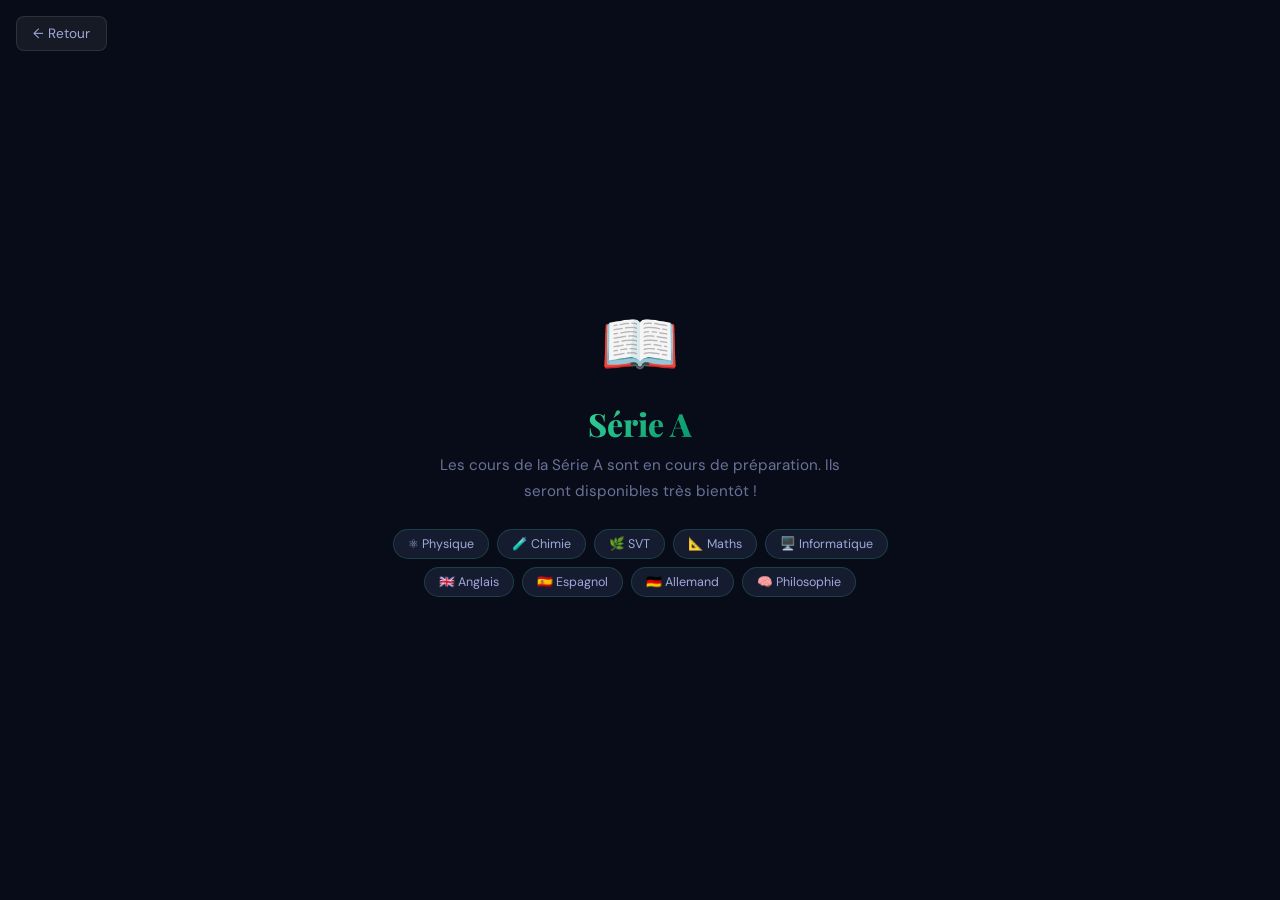
<file: serie-a.html>
<!DOCTYPE html>
<html lang="fr">
<head>
<meta charset="UTF-8">
<meta name="viewport" content="width=device-width,initial-scale=1,maximum-scale=1">
<title>STUDYBOARD · Série A</title>
<link href="https://fonts.googleapis.com/css2?family=Playfair+Display:ital,wght@0,700;0,800;1,600&family=DM+Sans:wght@400;500;600&display=swap" rel="stylesheet">
<style>
*{margin:0;padding:0;box-sizing:border-box}
body{background:#080c18;color:#e8ecf7;font-family:'DM Sans',sans-serif;min-height:100vh;display:flex;flex-direction:column;align-items:center;justify-content:center;text-align:center;padding:24px;}
.back{position:fixed;top:16px;left:16px;background:rgba(255,255,255,.06);border:1px solid rgba(255,255,255,.1);color:#9fa8da;font-size:.85rem;padding:8px 16px;border-radius:8px;text-decoration:none;transition:all .2s;}
.back:hover{color:#34d399;border-color:#34d399;}
.icon{font-size:4rem;margin-bottom:16px;}
h1{font-family:'Playfair Display',serif;font-size:2rem;font-weight:800;margin-bottom:8px;background:linear-gradient(135deg,#34d399,#059669);-webkit-background-clip:text;-webkit-text-fill-color:transparent;background-clip:text;}
p{color:#6b7299;font-size:.95rem;max-width:400px;line-height:1.7;margin-bottom:24px;}
.tags{display:flex;flex-wrap:wrap;gap:8px;justify-content:center;max-width:500px;}
.tag{background:#161c30;border:1px solid rgba(52,211,153,.2);color:#9fa8da;font-size:.78rem;padding:6px 14px;border-radius:20px;}
</style>
</head>
<body>
<a href="specialite.html" class="back">← Retour</a>
<div class="icon">📖</div>
<h1>Série A</h1>
<p>Les cours de la Série A sont en cours de préparation. Ils seront disponibles très bientôt !</p>
<div class="tags">
  <span class="tag">⚛ Physique</span>
  <span class="tag">🧪 Chimie</span>
  <span class="tag">🌿 SVT</span>
  <span class="tag">📐 Maths</span>
  <span class="tag">🖥️ Informatique</span>
  <span class="tag">🇬🇧 Anglais</span>
  <span class="tag">🇪🇸 Espagnol</span>
  <span class="tag">🇩🇪 Allemand</span>
  <span class="tag">🧠 Philosophie</span>
</div>
</body>
</html>
</file>
